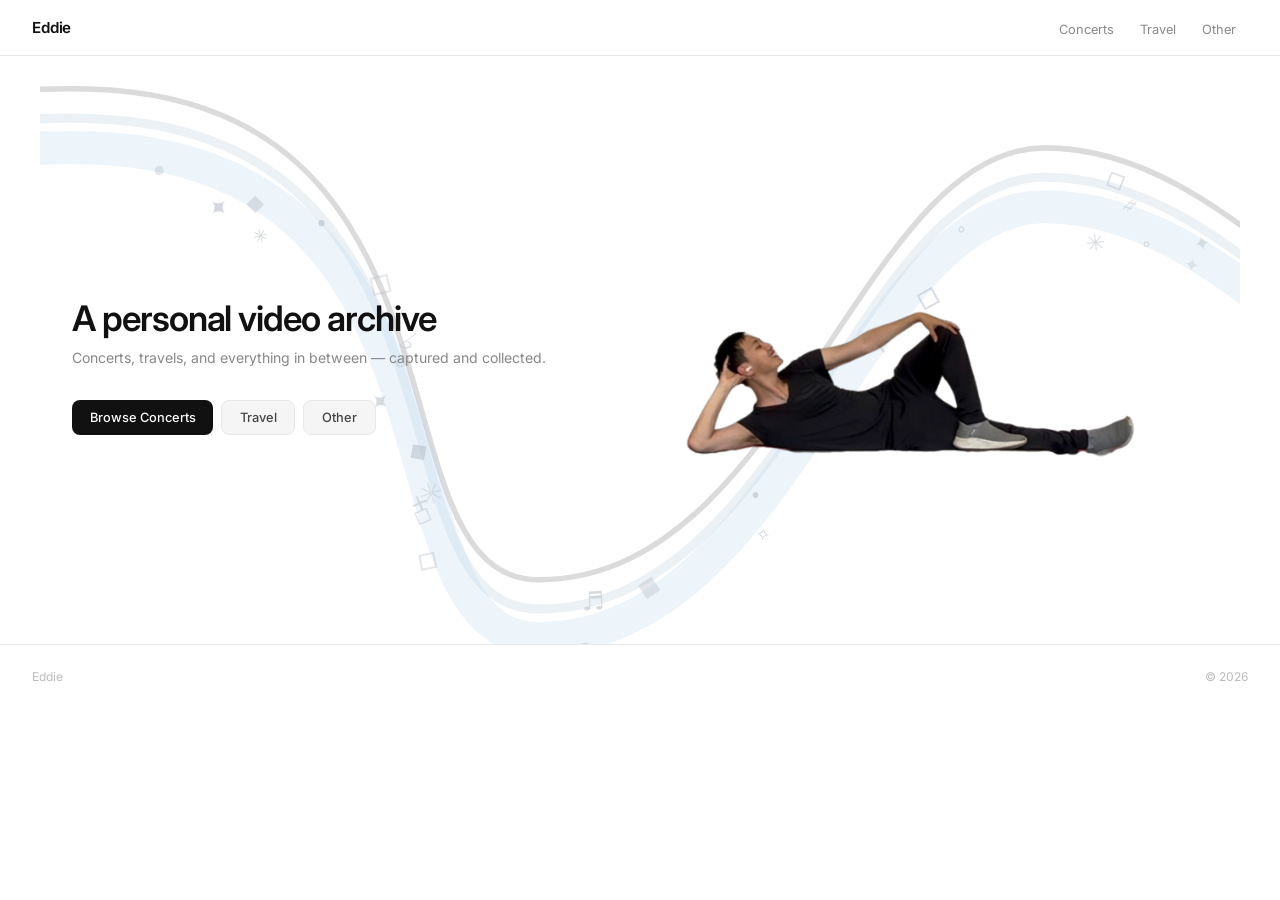
<file: index.html>
<!DOCTYPE html>
<html lang="en">
<head>
  <meta charset="UTF-8" />
  <meta name="viewport" content="width=device-width, initial-scale=1.0" />
  <title>Eddie</title>
  <link rel="stylesheet" href="css/style.css" />
</head>
<body>
  <nav>
    <a class="nav-logo" href="index.html">Eddie</a>
    <ul class="nav-links">
      <li><a href="pages/concerts.html">Concerts</a></li>
      <li><a href="pages/travel.html">Travel</a></li>
      <li><a href="pages/other.html">Other</a></li>
    </ul>
  </nav>

  <main>
    <section class="hero">
      <svg class="hero-ribbons" viewBox="0 0 1400 320" preserveAspectRatio="xMidYMid slice" xmlns="http://www.w3.org/2000/svg" aria-hidden="true">
        <path class="ribbon ribbon-1" d="M-80,300 C150,300 480,140 780,110 C940,94 1060,40 1160,34 C1400,26 1500,26 1500,170 C1500,300 1515,390 1520,390" fill="none" stroke="#111" stroke-width="3" stroke-opacity="0.15"/>
        <path class="ribbon ribbon-2" d="M-80,316 C150,316 480,156 780,126 C940,110 1060,56 1160,50 C1400,42 1500,42 1500,186 C1500,316 1515,406 1520,406" fill="none" stroke="#a0b8cc" stroke-width="5" stroke-opacity="0.2"/>
        <path class="ribbon ribbon-3" d="M-80,208 C80,208 180,44 400,50 C620,56 550,317 645,317 C780,317 820,82 920,82 C1020,82 1080,197 1160,197 C1240,197 1450,94 1520,100" fill="none" stroke="#b8d8f0" stroke-width="18" stroke-opacity="0.25"/>
      </svg>
      <div class="hero-content">
        <h1 class="hero-title">A personal video archive</h1>
        <p class="hero-sub">Concerts, travels, and everything in between — captured and collected.</p>
        <div class="hero-nav">
          <a class="hero-link primary" href="pages/concerts.html">Browse Concerts</a>
          <a class="hero-link ghost" href="pages/travel.html">Travel</a>
          <a class="hero-link ghost" href="pages/other.html">Other</a>
        </div>
      </div>
      <img class="hero-figure" src="images/subject.png" alt="" aria-hidden="true" />
    </section>
  </main>

  <footer>
    <span>Eddie</span>
    <span id="year"></span>
  </footer>

  <script src="js/main.js"></script>
  <script>document.getElementById('year').textContent = '© ' + new Date().getFullYear();</script>
</body>
</html>
</file>
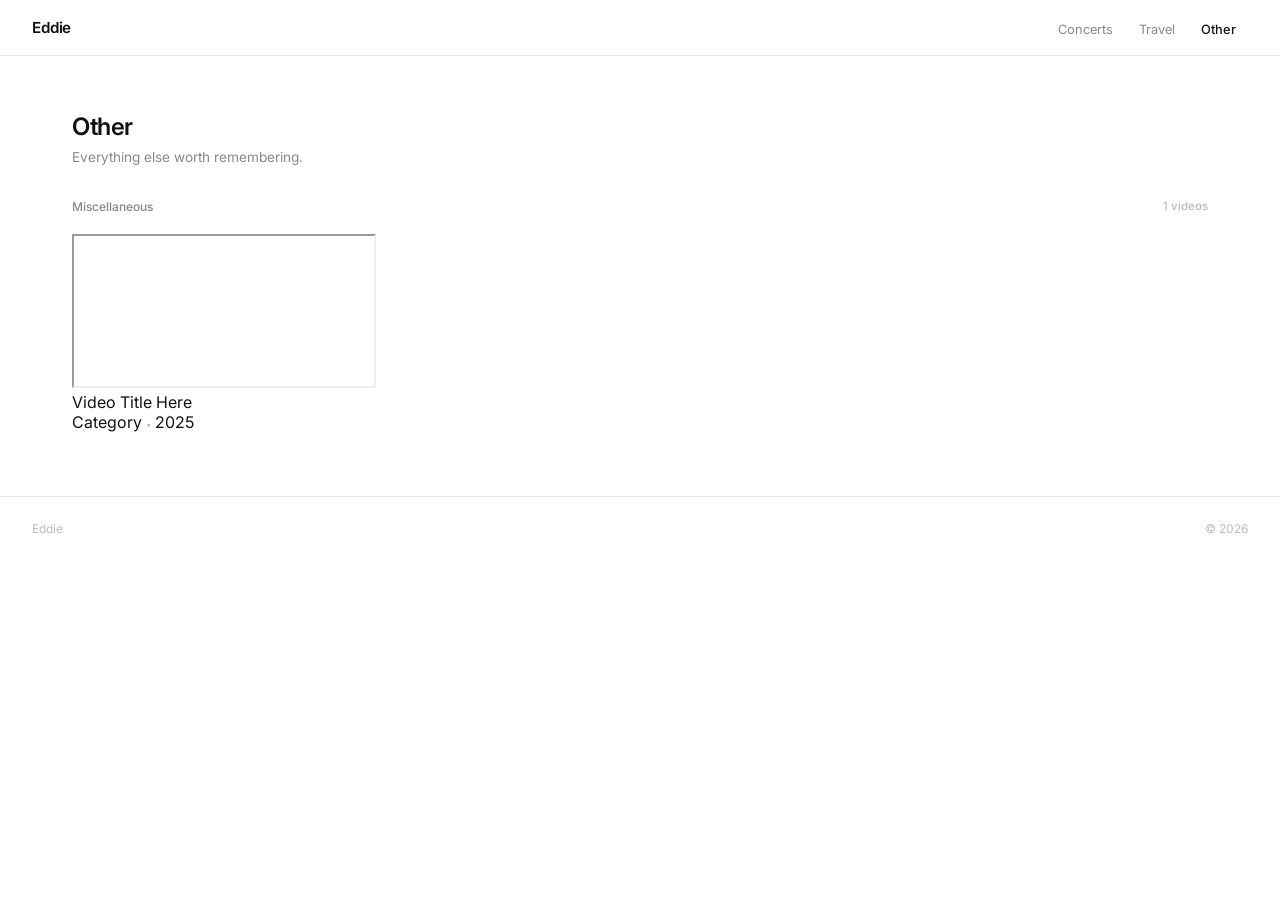
<file: pages/other.html>
<!DOCTYPE html>
<html lang="en">
<head>
  <meta charset="UTF-8" />
  <meta name="viewport" content="width=device-width, initial-scale=1.0" />
  <title>Other — Eddie</title>
  <link rel="stylesheet" href="../css/style.css" />
</head>
<body>
  <nav>
    <a class="nav-logo" href="../index.html">Eddie</a>
    <ul class="nav-links">
      <li><a href="concerts.html">Concerts</a></li>
      <li><a href="travel.html">Travel</a></li>
      <li><a href="other.html">Other</a></li>
    </ul>
  </nav>

  <main>
    <header class="page-header">
      <h1>Other</h1>
      <p>Everything else worth remembering.</p>
    </header>

    <section class="section">
      <div class="section-label">
        <span>Miscellaneous</span>
        <span class="section-count" id="count"></span>
      </div>
      <div class="video-grid" id="other-grid"></div>
    </section>
  </main>

  <footer>
    <span>Eddie</span>
    <span id="year"></span>
  </footer>

  <script src="../js/main.js"></script>
  <script>
    document.getElementById('year').textContent = '© ' + new Date().getFullYear();

    // Add your other videos here ↓
    const others = [
      { title: "Video Title Here", youtubeId: "YOUR_VIDEO_ID", category: "Category", date: "2025", notes: "" },
    ];

    document.getElementById('count').textContent = others.length + ' videos';

    const grid = document.getElementById('other-grid');
    others.forEach(o => {
      grid.insertAdjacentHTML('beforeend', `
        <article class="video-card">
          <div class="video-embed">
            <iframe src="https://www.youtube.com/embed/${o.youtubeId}" title="${o.title}"
              allow="accelerometer; autoplay; clipboard-write; encrypted-media; gyroscope; picture-in-picture" allowfullscreen></iframe>
          </div>
          <div class="video-info">
            <p class="title">${o.title}</p>
            <div class="byline">
              <span>${o.category}</span>
              <span class="byline-dot">•</span>
              <span>${o.date}</span>
            </div>
            ${o.notes ? `<p style="font-size:0.78rem;color:var(--gray2);margin-top:0.3rem;">${o.notes}</p>` : ''}
          </div>
        </article>
      `);
    });
  </script>
</body>
</html>
</file>
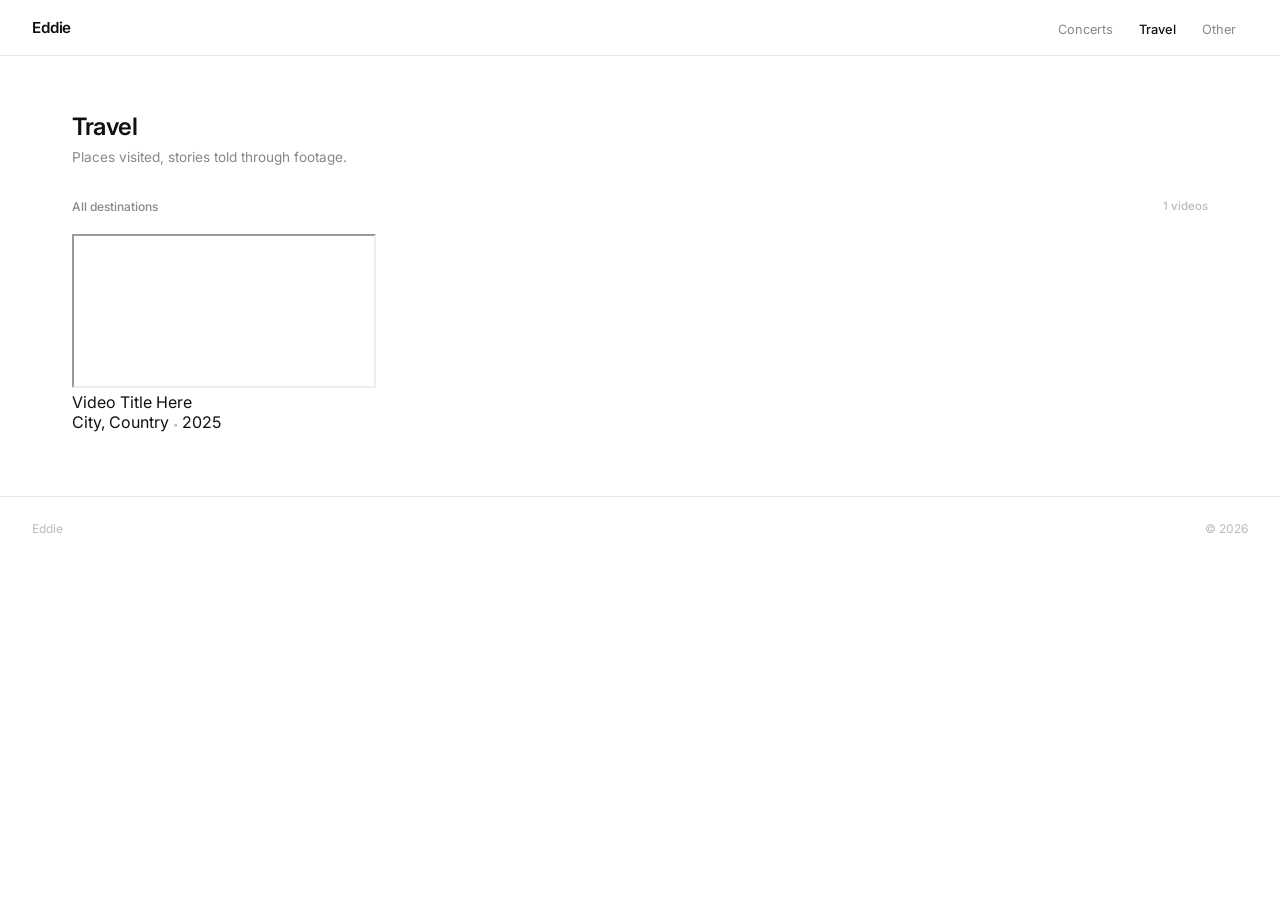
<file: pages/travel.html>
<!DOCTYPE html>
<html lang="en">
<head>
  <meta charset="UTF-8" />
  <meta name="viewport" content="width=device-width, initial-scale=1.0" />
  <title>Travel — Eddie</title>
  <link rel="stylesheet" href="../css/style.css" />
</head>
<body>
  <nav>
    <a class="nav-logo" href="../index.html">Eddie</a>
    <ul class="nav-links">
      <li><a href="concerts.html">Concerts</a></li>
      <li><a href="travel.html">Travel</a></li>
      <li><a href="other.html">Other</a></li>
    </ul>
  </nav>

  <main>
    <header class="page-header">
      <h1>Travel</h1>
      <p>Places visited, stories told through footage.</p>
    </header>

    <section class="section">
      <div class="section-label">
        <span>All destinations</span>
        <span class="section-count" id="count"></span>
      </div>
      <div class="video-grid" id="travel-grid"></div>
    </section>
  </main>

  <footer>
    <span>Eddie</span>
    <span id="year"></span>
  </footer>

  <script src="../js/main.js"></script>
  <script>
    document.getElementById('year').textContent = '© ' + new Date().getFullYear();

    // Add your travel videos here ↓
    const travels = [
      { title: "Video Title Here", youtubeId: "YOUR_VIDEO_ID", location: "City, Country", year: "2025", notes: "" },
    ];

    document.getElementById('count').textContent = travels.length + ' videos';

    const grid = document.getElementById('travel-grid');
    travels.forEach(t => {
      grid.insertAdjacentHTML('beforeend', `
        <article class="video-card">
          <div class="video-embed">
            <iframe src="https://www.youtube.com/embed/${t.youtubeId}" title="${t.title}"
              allow="accelerometer; autoplay; clipboard-write; encrypted-media; gyroscope; picture-in-picture" allowfullscreen></iframe>
          </div>
          <div class="video-info">
            <p class="title">${t.title}</p>
            <div class="byline">
              <span>${t.location}</span>
              <span class="byline-dot">•</span>
              <span>${t.year}</span>
            </div>
            ${t.notes ? `<p style="font-size:0.78rem;color:var(--gray2);margin-top:0.3rem;">${t.notes}</p>` : ''}
          </div>
        </article>
      `);
    });
  </script>
</body>
</html>
</file>
<file: css/style.css>
@import url('https://fonts.googleapis.com/css2?family=Inter:wght@300;400;500;600;900&display=swap');

*, *::before, *::after { box-sizing: border-box; margin: 0; padding: 0; }

:root {
  --bg:       #ffffff;
  --surface:  #f5f5f5;
  --card-bg:  #f0f0f0;
  --border:   #e8e8e8;
  --black:    #111111;
  --gray1:    #444444;
  --gray2:    #888888;
  --gray3:    #bbbbbb;
  --blue:     #0066ff;
  --nav-h:    56px;
  --sans:     'Inter', system-ui, sans-serif;
  --ease:     cubic-bezier(0.16, 1, 0.3, 1);
  --radius:   12px;
}

html { scroll-behavior: smooth; }

body {
  font-family: var(--sans);
  background: var(--bg);
  color: var(--black);
  min-height: 100vh;
  -webkit-font-smoothing: antialiased;
}

/* ── NAV ── */
nav {
  position: fixed;
  top: 0; left: 0; right: 0;
  height: var(--nav-h);
  display: flex;
  align-items: center;
  justify-content: space-between;
  padding: 0 2rem;
  background: rgba(255,255,255,0.92);
  backdrop-filter: blur(12px);
  -webkit-backdrop-filter: blur(12px);
  border-bottom: 1px solid var(--border);
  z-index: 100;
}

.nav-logo {
  font-size: 0.95rem;
  font-weight: 600;
  color: var(--black);
  text-decoration: none;
  letter-spacing: -0.01em;
}

.nav-links { display: flex; gap: 0.125rem; list-style: none; }

.nav-links a {
  font-size: 0.8rem;
  font-weight: 400;
  color: var(--gray2);
  text-decoration: none;
  padding: 0.35rem 0.75rem;
  border-radius: 6px;
  transition: all 0.15s;
}

.nav-links a:hover { color: var(--black); background: var(--surface); }
.nav-links a.active { color: var(--black); font-weight: 500; }

/* ── MAIN ── */
main { padding-top: var(--nav-h); }

/* ── HERO ── */
.hero {
  position: relative;
  overflow: hidden;
  padding: 5rem 2rem 3rem;
  width: 100%;
  display: flex;
  align-items: center;
  justify-content: space-between;
  max-width: 1200px;
  margin: 0 auto;
  box-sizing: border-box;
}

.hero-content {
  position: relative;
  z-index: 1;
  flex: 0 0 auto;
  max-width: 520px;
}

.hero-figure {
  position: relative;
  z-index: 1;
  flex: 0 0 auto;
  height: clamp(220px, 55vh, 460px);
  width: auto;
  pointer-events: none;
  user-select: none;
  transform: translateX(-80px);
}

.hero-ribbons {
  position: absolute;
  inset: 0;
  width: 100%;
  height: 100%;
  z-index: 0;
  pointer-events: none;
  overflow: visible;
}

@keyframes ribbonFloat1 {
  0%, 100% { d: path("M-80,176 C80,176 180,12 400,18 C620,24 550,285 645,285 C780,285 820,50 920,50 C1020,50 1080,165 1160,165 C1240,165 1450,62 1520,68"); }
  50%       { d: path("M-80,176 C80,176 185,8 405,14 C625,20 555,280 648,280 C783,280 824,55 924,55 C1024,55 1084,160 1164,160 C1244,160 1452,67 1520,72"); }
}
@keyframes ribbonFloat2 {
  0%, 100% { d: path("M-80,192 C80,192 180,28 400,34 C620,40 550,301 645,301 C780,301 820,66 920,66 C1020,66 1080,181 1160,181 C1240,181 1450,78 1520,84"); }
  50%       { d: path("M-80,192 C80,192 185,24 405,30 C625,36 555,296 648,296 C783,296 824,71 924,71 C1024,71 1084,176 1164,176 C1244,176 1452,83 1520,88"); }
}
@keyframes ribbonFloat3 {
  0%, 100% { d: path("M-80,208 C80,208 180,44 400,50 C620,56 550,317 645,317 C780,317 820,82 920,82 C1020,82 1080,197 1160,197 C1240,197 1450,94 1520,100"); }
  50%       { d: path("M-80,208 C80,208 185,40 405,46 C625,52 555,312 648,312 C783,312 824,87 924,87 C1024,87 1084,192 1164,192 C1244,192 1452,99 1520,104"); }
}
.ribbon-1 { animation: ribbonFloat1 6s ease-in-out infinite alternate; }
.ribbon-2 { animation: ribbonFloat2 9s ease-in-out 1s infinite alternate; }
.ribbon-3 { animation: ribbonFloat3 7.5s ease-in-out 0.5s infinite alternate; }

.hero-title {
  font-size: clamp(1.6rem, 3vw, 2.2rem);
  font-weight: 600;
  letter-spacing: -0.03em;
  color: var(--black);
  line-height: 1.2;
  opacity: 0;
  animation: fadeUp 0.5s var(--ease) 0.05s forwards;
}

.hero-sub {
  margin-top: 0.5rem;
  font-size: 0.88rem;
  color: var(--gray2);
  font-weight: 400;
  line-height: 1.5;
  opacity: 0;
  animation: fadeUp 0.5s var(--ease) 0.12s forwards;
}

.hero-nav {
  margin-top: 2rem;
  display: flex;
  gap: 0.5rem;
  flex-wrap: wrap;
  opacity: 0;
  animation: fadeUp 0.5s var(--ease) 0.18s forwards;
}

.hero-link {
  display: inline-flex;
  align-items: center;
  gap: 0.35rem;
  padding: 0.55rem 1.1rem;
  font-size: 0.8rem;
  font-weight: 500;
  text-decoration: none;
  border-radius: 8px;
  transition: all 0.15s;
}

.hero-link.primary {
  background: var(--black);
  color: #fff;
}
.hero-link.primary:hover { background: #333; }

.hero-link.ghost {
  background: var(--surface);
  color: var(--gray1);
  border: 1px solid var(--border);
}
.hero-link.ghost:hover { background: var(--border); color: var(--black); }

/* ── PAGE HEADER ── */
.page-header {
  padding: 3.5rem 2rem 2rem;
  max-width: 1200px;
  margin: 0 auto;
}

.page-header h1 {
  font-size: 1.5rem;
  font-weight: 600;
  letter-spacing: -0.02em;
  color: var(--black);
}

.page-header p {
  margin-top: 0.35rem;
  color: var(--gray2);
  font-size: 0.85rem;
  line-height: 1.5;
}

/* ── SECTION ── */
.section {
  padding: 0 2rem 4rem;
  max-width: 1200px;
  margin: 0 auto;
}

.section-label {
  font-size: 0.75rem;
  font-weight: 500;
  color: var(--gray2);
  margin-bottom: 1.25rem;
  display: flex;
  align-items: center;
  justify-content: space-between;
}

.section-count {
  font-size: 0.72rem;
  color: var(--gray3);
}

/* ── FILTER BAR ── */
.filter-bar {
  display: flex;
  flex-wrap: wrap;
  gap: 0.5rem;
  margin-bottom: 1.5rem;
  align-items: center;
}

.filter-select {
  appearance: none;
  -webkit-appearance: none;
  background-color: var(--surface);
  background-image: url("data:image/svg+xml,%3Csvg xmlns='http://www.w3.org/2000/svg' width='10' height='10' viewBox='0 0 10 10'%3E%3Cpath d='M2 3.5l3 3 3-3' stroke='%23888' stroke-width='1.5' fill='none' stroke-linecap='round'/%3E%3C/svg%3E");
  background-repeat: no-repeat;
  background-position: right 0.5rem center;
  border: 1px solid var(--border);
  border-radius: 20px;
  padding: 0.35rem 1.75rem 0.35rem 0.75rem;
  font-size: 0.75rem;
  font-family: var(--sans);
  color: var(--black);
  cursor: pointer;
  transition: border-color 0.15s, background-color 0.15s, color 0.15s;
}

.filter-select:focus {
  outline: none;
  border-color: var(--gray2);
}

.filter-select.active {
  background-color: var(--black);
  background-image: url("data:image/svg+xml,%3Csvg xmlns='http://www.w3.org/2000/svg' width='10' height='10' viewBox='0 0 10 10'%3E%3Cpath d='M2 3.5l3 3 3-3' stroke='white' stroke-width='1.5' fill='none' stroke-linecap='round'/%3E%3C/svg%3E");
  color: white;
  border-color: var(--black);
}

.filter-clear {
  font-size: 0.72rem;
  color: var(--gray2);
  background: none;
  border: none;
  cursor: pointer;
  padding: 0.35rem 0.5rem;
  font-family: var(--sans);
  display: none;
  text-decoration: underline;
  text-underline-offset: 2px;
}

.filter-clear.visible {
  display: block;
}

/* ── VIDEO GRID ── */
.video-grid {
  display: grid;
  grid-template-columns: repeat(auto-fill, minmax(300px, 1fr));
  gap: 1.5rem;
}

.year-section {
  margin-bottom: 1rem;
}

.featured-section {
  background: var(--surface);
  border-radius: var(--radius);
  padding: 1rem;
  margin-bottom: 1.5rem;
}

.featured-inner {
  display: flex;
  flex-direction: row-reverse;
  align-items: stretch;
  gap: 1rem;
}

.featured-inner > .video-grid {
  flex: 0 0 auto;
  margin-bottom: 0;
}

.featured-animation {
  flex: 1;
  min-width: 0;
  position: relative;
  border-radius: var(--radius);
  overflow: hidden;
  background: #d5d5d5;
}

.featured-waves {
  width: 100%;
  height: 100%;
  display: block;
}

@media (max-width: 768px) {
  .featured-animation { display: none; }
}

.year-divider {
  display: flex;
  align-items: center;
  gap: 0.75rem;
  margin: 0.5rem 0;
  position: sticky;
  top: var(--nav-h);
  z-index: 10;
  background: var(--bg);
  padding: 0.4rem 0;
}

.year-divider span {
  font-size: 0.75rem;
  font-weight: 600;
  letter-spacing: 0.06em;
  color: var(--gray2);
  white-space: nowrap;
}

.year-divider::after {
  content: '';
  flex: 1;
  height: 1px;
  background: var(--border);
}

.video-card {
  cursor: pointer;
  opacity: 0;
  animation: fadeUp 0.4s var(--ease) forwards;
}

.video-card:nth-child(2) { animation-delay: 0.05s; }
.video-card:nth-child(3) { animation-delay: 0.10s; }
.video-card:nth-child(4) { animation-delay: 0.15s; }
.video-card:nth-child(5) { animation-delay: 0.20s; }
.video-card:nth-child(6) { animation-delay: 0.25s; }

.card-thumb {
  position: relative;
  aspect-ratio: 16/9;
  border-radius: var(--radius);
  overflow: hidden;
  background: var(--card-bg);
}

.card-thumb img {
  width: 100%; height: 100%;
  object-fit: cover;
  display: block;
  transition: transform 0.3s var(--ease);
}

.video-card:hover .card-thumb img {
  transform: scale(1.04);
}

.card-overlay {
  position: absolute;
  inset: 0;
  background: linear-gradient(to top, rgba(0,0,0,0.72) 0%, rgba(0,0,0,0) 55%);
  display: flex;
  flex-direction: column;
  justify-content: flex-end;
  padding: 0.9rem;
  transition: background 0.2s;
}

.video-card:hover .card-overlay {
  background: linear-gradient(to top, rgba(0,0,0,0.82) 0%, rgba(0,0,0,0.1) 55%);
}

.card-yt-link {
  position: absolute;
  top: 0.5rem;
  right: 0.5rem;
  display: flex;
  align-items: center;
  justify-content: center;
  width: 2rem;
  height: 2rem;
  border-radius: 50%;
  background: rgba(0,0,0,0.55);
  color: #fff;
  opacity: 0;
  transform: scale(0.8);
  transition: opacity 0.2s var(--ease), transform 0.2s var(--ease), background 0.2s var(--ease);
  z-index: 2;
  text-decoration: none;
}

.video-card:hover .card-yt-link {
  opacity: 1;
  transform: scale(1);
}

.card-yt-link:hover {
  background: #ff0000;
}

.card-yt-link svg {
  width: 1rem;
  height: 1rem;
  fill: #fff;
  flex-shrink: 0;
}

.card-artist {
  font-size: 0.72rem;
  font-weight: 500;
  color: rgba(255,255,255,0.7);
  letter-spacing: 0.02em;
  text-transform: uppercase;
  margin-bottom: 0.2rem;
}

.card-title {
  font-size: 0.88rem;
  font-weight: 500;
  color: #fff;
  line-height: 1.3;
  letter-spacing: -0.01em;
}

.byline-dot {
  color: var(--gray3);
  font-size: 0.6rem;
}

.price-tag {
  font-size: 0.72rem;
  color: var(--gray2);
  background: var(--surface);
  border: 1px solid var(--border);
  padding: 0.15rem 0.5rem;
  border-radius: 4px;
  margin-left: auto;
}

/* ── MODAL ── */
.modal-backdrop {
  display: none;
  position: fixed;
  inset: 0;
  background: rgba(0,0,0,0.6);
  backdrop-filter: blur(6px);
  -webkit-backdrop-filter: blur(6px);
  z-index: 200;
  align-items: center;
  justify-content: center;
  padding: 1.5rem;
}

.modal-backdrop.open {
  display: flex;
}

.modal-card {
  position: relative;
  background: var(--bg);
  border-radius: 16px;
  width: 100%;
  max-width: 680px;
  overflow: hidden;
  box-shadow: 0 24px 64px rgba(0,0,0,0.3);
  animation: fadeUp 0.25s var(--ease) forwards;
}

.modal-close {
  position: absolute;
  top: 0.75rem;
  right: 0.75rem;
  width: 2rem;
  height: 2rem;
  border: none;
  border-radius: 50%;
  background: rgba(0,0,0,0.45);
  color: #fff;
  font-size: 0.9rem;
  cursor: pointer;
  display: flex;
  align-items: center;
  justify-content: center;
  z-index: 10;
  transition: background 0.15s;
}

.modal-close:hover { background: rgba(0,0,0,0.7); }

.modal-video {
  aspect-ratio: 16/9;
  background: #000;
}

.modal-video iframe {
  width: 100%; height: 100%;
  border: none;
  display: block;
}

.modal-info {
  padding: 1rem 1.25rem 1.25rem;
}

.modal-title {
  font-size: 0.95rem;
  font-weight: 600;
  color: var(--black);
  letter-spacing: -0.01em;
  line-height: 1.35;
  margin-bottom: 0.5rem;
}

.card-date {
  position: absolute;
  top: 0.5rem;
  left: 0.5rem;
  font-size: 0.65rem;
  font-weight: 600;
  letter-spacing: 0.05em;
  color: #fff;
  background: rgba(0,0,0,0.55);
  padding: 0.2rem 0.45rem;
  border-radius: 4px;
  z-index: 2;
}

.modal-artist-name {
  font-size: 0.9rem;
  font-weight: 700;
  color: var(--gray2);
  margin: 0 0 0.2rem;
}

.modal-venue-name {
  font-size: 0.82rem;
  color: var(--gray2);
  margin: 0 0 0.2rem;
}

.modal-date-text {
  font-size: 0.82rem;
  font-style: italic;
  color: var(--gray2);
  margin: 0 0 0.6rem;
}

.modal-meta {
  font-size: 0.78rem;
  color: var(--gray2);
  display: flex;
  align-items: center;
  gap: 0.4rem;
  flex-wrap: wrap;
}

.modal-divider {
  border-top: 1px solid var(--border);
  margin: 0.6rem 0;
}

.modal-extras {
  display: flex;
  flex-direction: column;
  gap: 0.1rem;
}

.modal-extra-label {
  font-size: 0.65rem;
  font-weight: 700;
  letter-spacing: 0.06em;
  text-transform: uppercase;
  color: var(--gray2);
  margin: 0.5rem 0 0.1rem;
}

.modal-extra-label:first-child {
  margin-top: 0;
}

.modal-extra-value {
  font-size: 0.82rem;
  color: var(--black);
  margin: 0;
}

/* ── FEATURED MODAL ── */
.modal-info[data-featured="true"] .modal-artist-name,
.modal-info[data-featured="true"] .modal-venue-name,
.modal-info[data-featured="true"] .modal-date-text,
.modal-info[data-featured="true"] .modal-divider,
.modal-info[data-featured="true"] .modal-meta,
.modal-info[data-featured="true"] .modal-extras { display: none; }

/* ── FOOTER ── */
footer {
  padding: 1.5rem 2rem;
  border-top: 1px solid var(--border);
  display: flex;
  align-items: center;
  justify-content: space-between;
  font-size: 0.75rem;
  color: var(--gray3);
  max-width: 100%;
}

/* ── ANIMATIONS ── */
@keyframes fadeUp {
  from { opacity: 0; transform: translateY(10px); }
  to   { opacity: 1; transform: translateY(0); }
}

/* ── RESPONSIVE ── */
@media (max-width: 768px) {
  nav { padding: 0 1.25rem; }
  .hero, .page-header, .section { padding-left: 1.25rem; padding-right: 1.25rem; }
  .video-grid { grid-template-columns: 1fr 1fr; gap: 1rem; }

  .hero {
    flex-direction: column;
    align-items: flex-start;
    padding-bottom: 0;
    max-width: 100%;
  }

  .hero-figure {
    align-self: center;
    height: auto;
    width: 40%;
    max-width: 170px;
    margin-top: 1.5rem;
    margin-bottom: 2rem;
  }
}

@media (max-width: 500px) {
  .video-grid { grid-template-columns: 1fr; }
}
</file>
